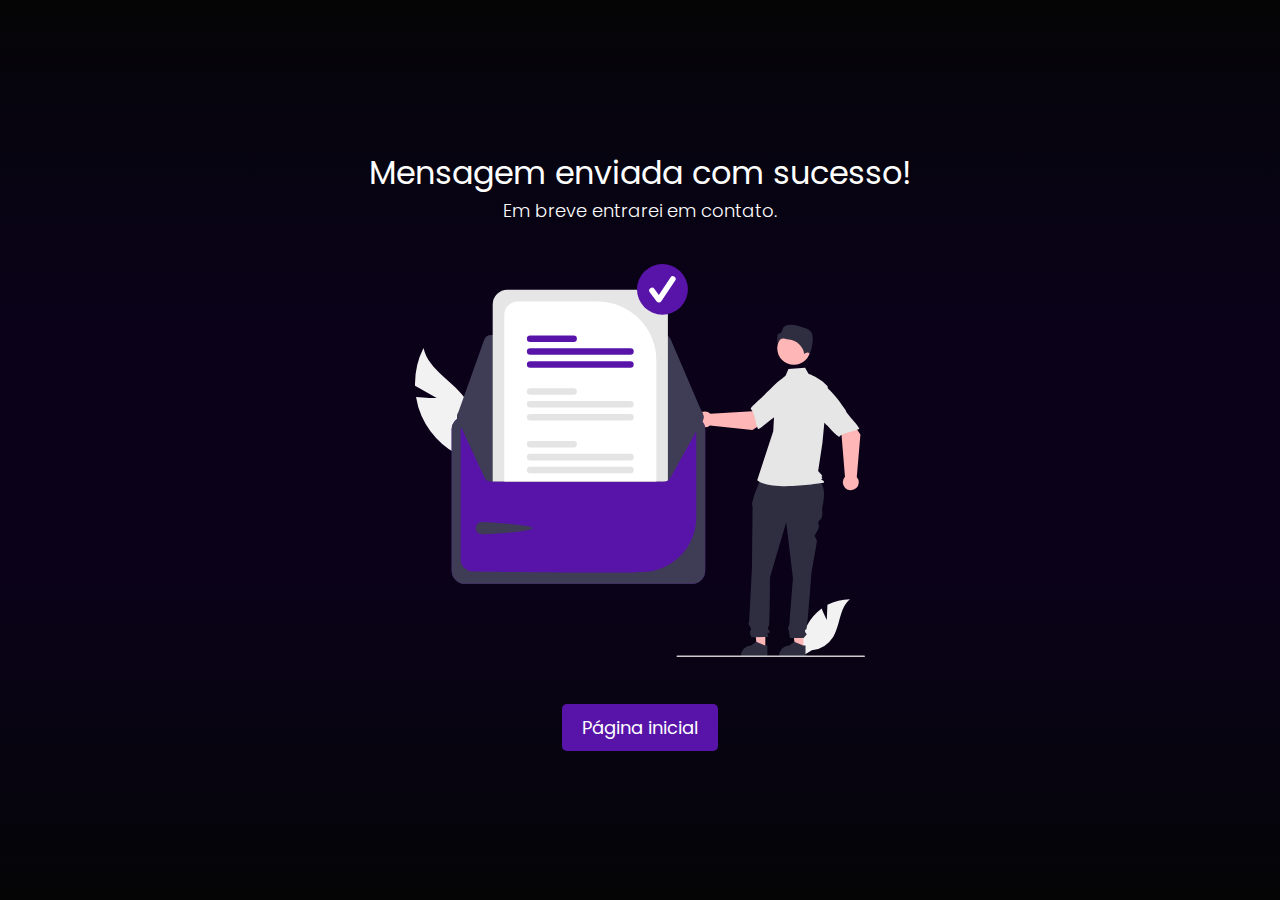
<file: pages/message.html>
<!DOCTYPE html>
<html lang="pt-BR">

<head>
    <meta charset="UTF-8">
    <meta http-equiv="X-UA-Compatible" content="IE=edge">
    <meta name="viewport" content="width=device-width, initial-scale=1.0">
    <title>Email enviado</title>
    <link rel="stylesheet" href="../assets/css/style.css">
    <link rel="stylesheet" href="../assets/css/message.css">

</head>

<body>
    <section class='message--container'>
        <div class='message--content'>
            <h1>Mensagem enviada com sucesso!</h1>
            <p>Em breve entrarei em contato.</p>
            <div class='image--container'>
                <img src="../assets/img/message-sent.svg" alt="Pessoa enviando mensagem.">
            </div>
            <a href="https://lucasleitedosreis.github.io/portfolio/">Página inicial</a>
        </div>
    </section>
</body>

</html>
</file>
<file: assets/css/style.css>
@import url(https://fonts.googleapis.com/css?family=Poppins:100,100italic,200,200italic,300,300italic,regular,italic,500,500italic,600,600italic,700,700italic,800,800italic,900,900italic);
:root {
  --color-white: #fff;
  --color-primary-purple: #5814a9;
  --color-secondary-purple: #330053;
  --color-tertiary-green: #37ff00;
  --color-background-primary: linear-gradient(
    to top,
    #050505,
    #06040c,
    #070411,
    #090315,
    #0b0219,
    #0b0219,
    #0b0219,
    #0b0219,
    #090315,
    #070411,
    #06040c,
    #050505
  );
  --color-background-secondary: #252525;
}

/*=========reset========*/
*,
*:hover,
*:focus {
  margin: 0;
  padding: 0;
  box-sizing: border-box;
}
ul {
  list-style: none;
  padding: 0;
}
a {
  text-decoration: none;
}
img {
  width: 100%;
}
/*=========end reset========*/

html {
  scroll-behavior: smooth;
}

body {
  width: 100%;
  height: calc(100vh - 100px);
  font-family: "Poppins", Arial, Helvetica, sans-serif;
  background: var(--color-background-primary);
}

/*======================================================general styles======================================================*/

/*=========title========*/
#title--section {
  position: relative;
  font-size: 2.25rem;
  font-weight: 400;
  letter-spacing: 0.3rem;
  color: var(--color-white);
  margin-top: 100px;
}
#title--section::before {
  position: absolute;
  content: "[";
  font-size: 3rem;
  font-weight: bold;
  top: -8px;
  left: -28px;
  color: var(--color-primary-purple);
}
#title--section::after {
  position: absolute;
  content: "]";
  font-size: 3rem;
  font-weight: bold;
  top: -8px;
  right: -28px;
  color: var(--color-primary-purple);
}
/*=========end section title========*/
/*=========anime scroll========*/
[data-anime] {
  opacity: 0;
  transition: 0.8s;
  transform: translate3d(0px, -30px, 0px);
}
[data-anime].animate {
  opacity: 1;
  transform: translate3d(0px, 0px, 0px);
}
/*=========end anime scroll========*/

/*======================================================end general styles======================================================*/

/*======================================================scroll style======================================================*/
/* Works on Chrome, Edge, and Safari */
*::-webkit-scrollbar {
  width: 7px;
}

*::-webkit-scrollbar-track {
  background: #242424;
}

*::-webkit-scrollbar-thumb {
  background-color: var(--color-background-primary);
  border-radius: 20px;
}

/*=========end scroll style========*/

/*============================================================header======================================================*/
.header--container {
  width: 100%;
  position: fixed;
  top: 0;
  display: flex;
  justify-content: center;
  align-items: center;
  z-index: 10;
  padding: 0 20px;
}
.header--content {
  width: 1280px;
  height: 80px;
  display: flex;
  justify-content: space-between;
  align-items: center;
}
.header__bg {
  background: var(--color-secondary-purple);
  transition: 0.5s;
}
.header--content .logo--header {
  color: var(--color-white);
  font-size: 2.25rem;
  font-weight: 500;
  letter-spacing: 0.125rem;
  transition: 0.3s;
}
.header--content .logo--header:hover {
  color: var(--color-primary-purple);
}
.logo--header span {
  color: var(--color-primary-purple);
  transition: 0.3s;
}
.logo--header:hover span {
  color: var(--color-white);
}

/*============================================================menu======================================================*/
.menu--nav__content {
  display: flex;
  gap: 20px;
}
.menu--nav__item a {
  display: block;
  font-size: 1.2rem;
  font-weight: 300;
  color: var(--color-white);
  padding: 10px 10px;
  transition: 0.3s;
}
.menu--nav__item a:hover,
.menu--nav__item a:focus {
  color: var(--color-primary-purple);
}

.btn-menu {
  display: none;
}
/* ============================botão menu=================================== */
@media only screen and (max-width: 980px) {
  .btn-menu {
    display: flex;
    padding: 0.5rem 1rem;
    font-size: 1rem;
    border: none;
    background: none;
    color: var(--color-white);
    gap: 0.5rem;
    cursor: pointer;
  }

  .hamburguer {
    width: 30px;
    color: var(--color-primary-purple);
    border-top: 3px solid var(--color-primary-purple);
    z-index: 2000;
  }
  .hamburguer::after,
  .hamburguer::before {
    position: relative;
    display: block;
    content: "";
    background: currentColor;
    width: 30px;
    height: 3px;
    margin-top: 7px;
    transition: 0.3s;
  }
  .menu--nav__container.active .hamburguer {
    border-top: none;
  }
  .menu--nav__container.active .hamburguer::after {
    transform: rotate(135deg);
    top: -10px;
  }
  .menu--nav__container.active .hamburguer::before {
    transform: rotate(-135deg);
  }

  .menu--nav__content {
    display: flex;
    flex-direction: column;
    align-items: center;
    justify-content: center;
    position: absolute;
    width: 100%;
    height: 0;
    top: 0px;
    right: 0px;
    background: #161616;
    visibility: hidden;
    overflow-y: hidden;
    z-index: 1000;
    transition: 0.6s ease-in-out;
  }
  .menu--nav__container.active .menu--nav__content {
    visibility: visible;
    overflow-y: auto;
    height: 100vh;
  }
  .menu--nav__item a {
    font-size: 2rem;
    padding: 32px 0;
    margin: 0 20px;
    text-align: center;
  }
} /*=========end menu========*/
/*=========end header========*/
/*============================================================about======================================================*/
.about--container {
  max-width: 1280px;
  height: auto;
  margin: 0 auto;
  padding: 0 20px;
  display: flex;
  flex-direction: column;
  justify-content: center;
  align-items: center;
}
.about--container__content {
  width: 100%;
  margin-top: 210px;
  margin-bottom: 100px;
  display: flex;
  gap: 80px;
  align-items: center;
  justify-content: space-around;
  flex-wrap: wrap-reverse;
}

.about--content {
  display: flex;
  flex-direction: column;
  justify-content: center;
}

/*============================================================about-description======================================================*/
.about--content__presentation p:nth-child(1) {
  color: var(--color-white);
  font-size: 6rem;
  font-weight: 500;
  line-height: 0.8;
}
.about--content__name {
  color: var(--color-white);
  font-size: 4rem;
  font-weight: 500;
}
.about--content__profession {
  font-size: 2.25rem;
  font-weight: 300;
  color: var(--color-primary-purple);
  margin-top: 20px;
}
.about--content__description {
  max-width: 550px;
  margin: 30px 0px;
  font-size: 1.25rem;
  font-weight: 300;
  line-height: 1.875;
  color: var(--color-white);
}
/*=========end about-description========*/

/*============================================================about-button======================================================*/

.about--content__button a {
  font-size: 1.125rem;
  display: inline-block;
  padding: 20px 40px;
  background: var(--color-primary-purple);
  color: var(--color-white);
  transition: 0.3s;
  border-radius: 5px;
}
.about--content__button a:hover,
.about--content__button a:focus {
  background: var(--color-secondary-purple);
}
/*=========end about-button========*/

/*============================================================about-image======================================================*/
.about--container-image {
  display: flex;
  justify-content: center;
  align-items: center;
}

.about--content__image {
  max-width: 350px;
  position: relative;
  display: flex;
  justify-content: center;
  align-items: center;
}
.about--content__image::before {
  content: "";
  display: block;
  position: absolute;
  width: 380px;
  height: 380px;
  border-radius: 50%;
  -webkit-box-shadow: 0px 0px 49px -8px var(--color-primary-purple);
  -moz-box-shadow: 0px 0px 49px -8px var(--color-primary-purple);
  box-shadow: 0px 0px 49px -8px var(--color-primary-purple);
  animation: looping 7s ease-in-out infinite;
}
.about--content__image::after {
  content: "";
  display: block;
  position: absolute;
  width: 480px;
  height: 480px;
  border-radius: 50%;
  -webkit-box-shadow: 0px 0px 49px -8px var(--color-secondary-purple);
  -moz-box-shadow: 0px 0px 49px -8px var(--color-secondary-purple);
  box-shadow: 0px 0px 49px -8px var(--color-secondary-purple);
  animation: looping 8s ease-in-out infinite;
}
@keyframes looping {
  0% {
    scale: 1;
  }
  50% {
    scale: 1.1;
  }
  0% {
    scale: 1;
  }
}
/*=========end about-image========*/
/*=========end about========*/

/*===============================================projects section=================================================*/

.projects--section {
  max-width: 1280px;
  height: auto;
  margin: 0 auto;
  display: flex;
  align-items: center;
  flex-direction: column;
  padding: 30px 20px 0px 20px;
}

.content--projects {
  width: 100%;
  display: flex;
  justify-content: center;
  align-items: center;
  flex-wrap: wrap;
  gap: 60px;
  margin-top: 100px;
}
.cards--wrapper {
  width: 300px;
  height: 540px;
  display: flex;
  flex-direction: column;
  align-items: center;
  justify-content: center;
  border-radius: 5px;
  padding-bottom: 15px;
  overflow: hidden;
  background: var(--color-background-secondary);
  border-bottom: solid 5px var(--color-secondary-purple);
  -webkit-box-shadow: 0px 20px 21px -2px rgba(0, 0, 0, 0.75);
  -moz-box-shadow: 0px 20px 21px -2px rgba(0, 0, 0, 0.75);
  box-shadow: 0px 20px 21px -2px rgba(0, 0, 0, 0.75);
  transition: 0.5s ease-in-out;
}
.cards--wrapper:hover .card--wrapp__img a img {
  transition: 0.3s;
  transform: scale(0.98);
}
.card--wrapp__text {
  position: relative;
  width: 300px;
  color: var(--color-white);
  display: flex;
  flex-direction: column;
  align-items: center;
  padding: 0px 15px 15px 15px;
}
.card--wrapp__text::before {
  position: absolute;
  content: "";
  width: 200px;
  height: 5px;
  margin-top: 40px;
  background: #37ff00;
  border-radius: 20px;
}
.card--wrapp__title {
  font-size: 1rem;
  font-weight: 400;
  margin-bottom: 15px;
}
.card--wrapp__description {
  font-size: 0.875rem;
  font-weight: 300;
  margin-top: 15px;
}
.card--wrapp__skills {
  width: 100%;
  display: flex;
  justify-content: center;
  gap: 10px;
}
.card--wrapp__skills p {
  font-size: 0.875rem;
  font-weight: 300;
  background: var(--color-background-primary);
  color: var(--color-white);
  border-radius: 20px;
  padding: 5px 10px;
}
.card--wrapp__web a {
  display: block;
  font-size: 1.2rem;
  color: #ffffff;
  padding: 5px 10px;
  margin-top: 15px;
  transition: 0.2s;
}
.card--wrapp__web a:hover {
  color: var(--color-tertiary-green);
}

.projects--content__more a {
  display: block;
  color: var(--color-white);
  background: var(--color-primary-purple);
  margin-top: 50px;
  margin-bottom: 30px;
  border-radius: 5px;
  padding: 10px 30px;
  transition: 0.3s;
}
.projects--content__more a:hover {
  background: var(--color-secondary-purple);
}
/*=========end projects section========*/
/*====================================================skills section===================================================*/

.skills--section {
  max-width: 1280px;
  height: auto;
  padding: 30px 20px 0px 20px;
  margin: 0 auto;
  margin-bottom: 60px;
  display: flex;
  flex-direction: column;
  justify-content: center;
  align-items: center;
}

.skills--container {
  width: 100%;
  max-width: 1280px;
  display: flex;
  flex-wrap: wrap;
  justify-content: center;
  align-items: flex-start;
  gap: 60px;
  margin-top: 150px;
}

.skill-content {
  position: relative;
  min-width: 300px;
  max-height: 500px;
  /* border-bottom: solid 5px var(--color-secondary-purple); */
  -webkit-box-shadow: 0px 20px 21px -2px rgba(0, 0, 0, 0.75);
  -moz-box-shadow: 0px 20px 21px -2px rgba(0, 0, 0, 0.75);
  box-shadow: 0px 20px 21px -2px rgba(0, 0, 0, 0.75);
  border-radius: 5px 5px 0px 0px;
  margin-bottom: 50px;
}

.skill--text {
  position: absolute;
  font-weight: 700;
  font-size: 2rem;
  left: 30px;
  top: -23px;
}
.skill--text__html {
  color: #ff4501;
}
.skill--text__css {
  color: #0095ff;
}
.skill--text__js {
  color: #ffae00;
}
.skill--text__react {
  color: #00c8ff;
}
.skill--text__typescript {
  color: #3178c6;
}

.skills--content__list {
  width: 100%;
  height: 100%;
  background: var(--color-background-secondary);
  flex-direction: column;
  display: none;
  overflow: hidden;
}

.skills--content__list.active {
  display: flex;
  animation: animeSkill 2s forwards;
}
@keyframes animeSkill {
  0% {
    opacity: 0;
    max-height: 0;
  }
  50% {
    max-height: 300px;
  }
  100% {
    opacity: 1;
    overflow: visible;
    transition: 2s;
  }
}
.skills--content__list li {
  font-size: 1rem;
  font-weight: 300;
  color: var(--color-white);
  padding: 6px;
}
.skills--content__list li:nth-child(even) {
  background: var(--color-background-primary);
}
.porcentage--container {
  width: 100%;
  height: 110px;
  display: flex;
  gap: 20px;
  flex-direction: column;
  justify-content: center;
  background: #000000;
  padding: 20px;
  border-radius: 5px 5px 0px 0px;
}
.porcentage--container p {
  margin-top: 20px;
  color: var(--color-white);
}
.porcentage--content {
  position: relative;
  width: 100%;
  height: 12px;
  background: var(--color-background-secondary);
}
.porcent {
  position: absolute;
  font-size: 0.875rem;
  font-weight: 300;
  color: var(--color-white);
  top: -50px;
  right: 1px;
}
.porcentage--bar {
  height: 8px;
}
/* =====================================color bar================================= */
.html--bar {
  width: 75%;
  background: #ff4501;
}
.css--bar {
  width: 60%;
  background: #0095ff;
}
.javascript--bar {
  width: 55%;
  background: #ffae00;
}
.react--bar {
  width: 45%;
  background: #00c8ff;
}
.typescript--bar {
  width: 40%;
  background: #3178c6;
}
.view--more {
  position: relative;
  font-size: 1rem;
  font-weight: 300;
  color: var(--color-white);
  background: var(--color-secondary-purple);
  padding: 15px 15px 15px 90px;
  cursor: pointer;
}
.view--more::after {
  position: absolute;
  content: url("../img/arrow.svg");
  display: inline-block;
  top: 16px;
  right: 90px;
  transition: 0.3s;
}
.view--more.active::after {
  top: 8px;
  transform: rotate(180deg);
}
/*=========end skills section========*/
/*===============================================contacts section ==============================================*/
.contacts--section {
  width: 100%;
  max-width: 1280px;
  height: auto;
  margin: 0 auto;
  display: flex;
  align-items: center;
  justify-content: center;
  flex-direction: column;
  padding: 0px 20px;
}

.contacts--container {
  max-width: 1280px;
  width: 100%;
  display: flex;
  gap: 20px;
  flex-wrap: wrap;
  align-items: center;
  justify-content: space-around;
  margin-top: 20px;
}
.social--container {
  display: flex;
  flex-wrap: wrap;
  flex-direction: column;
  justify-content: center;
  align-items: center;
}
.social--content {
  display: flex;
  gap: 50px;
  margin: 30px 0px;
}
.social--content a {
  font-size: 1.5rem;
  font-weight: 400;
  color: var(--color-white);
  transition: 0.3s;
}
.social--content i {
  margin-right: 5px;
}
.social--content a:hover,
.social--content a:focus,
.about--content a:focus {
  color: var(--color-primary-purple);
}
.social--container figure img {
  display: block;
  max-width: 450px;
}
.form--container {
  height: 100%;
  display: flex;
  flex-direction: column;
  justify-content: center;
  align-items: center;
}
.form--container h3 {
  font-size: 1.875rem;
  font-weight: 300;
  color: #fff;
}
.form--content {
  max-width: 500px;
  display: flex;
  flex-direction: column;
  margin-top: 20px;
}
.form--content label {
  font-size: 1.2rem;
  font-weight: 300;
  color: var(--color-white);
  margin-bottom: 10px;
}
.form--content input {
  width: 100%;
  min-width: 250px;
  height: 50px;
  font-size: 1.125rem;
  outline: none;
  padding: 5px;
  border-radius: 5px;
  margin-bottom: 15px;
}
.form--content textarea {
  width: 100%;
  min-width: 250px;
  font-size: 1.125rem;
  resize: none;
  outline: none;
  padding: 5px;
  border-radius: 5px;
  margin-bottom: 15px;
}
.form--content button {
  padding: 15px 10px;
  font-size: 1.2rem;
  color: var(--color-white);
  background: var(--color-primary-purple);
  border-radius: 5px;
  cursor: pointer;
  transition: 0.3s;
  margin-bottom: 80px;
  border: none;
}
.form--content button:hover,
.form--content button:focus {
  background: var(--color-secondary-purple);
}
/*===============================================footer==============================================*/

footer {
  width: 100%;
  height: auto;
  background: var(--color-secondary-purple);
  display: flex;
  justify-content: center;
  align-items: center;
  padding: 0px 20px;
}
footer div {
  width: 100%;
  max-width: 1280px;
  height: 60px;
  color: var(--color-white);
  display: flex;
  align-items: center;
  justify-content: space-around;
}
footer div h3 {
  font-size: 0.9rem;
  font-weight: 600;
}
footer div p {
  font-size: 0.8rem;
  font-weight: 300;
}

/*============================================================media queries 1400px======================================================*/
@media only screen and (max-width: 1440px) {
  .about--container__content {
    justify-content: center;
    margin-top: 178px;
  }
  .about--content__presentation p:nth-child(1) {
    font-size: 4.5rem;
  }
  .about--content__name {
    font-size: 3rem;
    font-weight: 400;
  }
  .about--content__profession {
    font-size: 1.875rem;
  }
  .about--content__description {
    font-size: 1.125rem;
  }
  .about--content__button a {
    padding: 15px 30px;
  }
  .about--content__image {
    max-width: 280px;
  }
  .about--content__image::before {
    width: 300px;
    height: 300px;
  }
  .about--content__image::after {
    width: 380px;
    height: 380px;
  }
  #scroll--btn {
    margin-top: 10px;
  }
}
/*============================================================media queries 980px======================================================*/
@media only screen and (max-width: 980px) {
  /*===================================================about--container======================================================*/
  .about--container {
    height: auto;
  }
  .about--container__content {
    margin-top: 150px;
    margin-bottom: 10px;
    flex-direction: column-reverse;
  }
  .about--content__presentation p:nth-child(1) {
    margin-top: 50px;
    font-size: 3rem;
  }
  .about--content__name {
    font-size: 2rem;
    font-weight: 400;
  }
  .about--content__profession {
    font-size: 1.5rem;
    margin-top: 10px;
  }
  .about--content__description {
    max-width: 400px;
    font-size: 1rem;
    margin: 10px 0px;
  }
  .about--content__button a {
    font-size: 1rem;
    padding: 10px 20px;
  }
  .about--content__image {
    max-width: 200px;
  }
  .about--content__image::before {
    width: 210px;
    height: 210px;
  }
  .about--content__image::after {
    width: 270px;
    height: 270px;
  }
  #scroll--btn {
    display: none;
  }
  /*============================================================title queries======================================================*/
  #title--section {
    font-size: 1.5rem;
  }
  #title--section::before {
    font-size: 2.5rem;
    top: -12px;
  }
  #title--section::after {
    font-size: 2.5rem;
    top: -12px;
  }
  /*============================================================contatos======================================================*/
  .contacts--container {
    flex-direction: column;
  }
  .social--container figure img {
    display: none;
  }
  .form--container h3 {
    font-size: 1.5rem;
  }
  .form--content label {
    font-size: 1rem;
    margin-bottom: 10px;
  }
  .form--content input {
    height: 35px;
    font-size: 1rem;
    outline: none;
    margin-bottom: 15px;
  }
}
@media only screen and (max-width: 600px) {
  .about--container__content {
    margin-bottom: 10px;
  }
  .about--content__presentation p:nth-child(1) {
    margin-top: 20px;
    font-size: 2.5rem;
    margin-bottom: 5px;
  }
  .about--content__name {
    font-size: 1.5rem;
  }
  .about--content__profession {
    font-size: 1.2rem;
  }
  .about--content__description {
    font-size: 1rem;
    margin: 10px 0px;
  }
  .about--content__image {
    max-width: 150px;
  }
  .about--content__image::before {
    width: 160px;
    height: 160px;
  }
  .about--content__image::after {
    width: 220px;
    height: 220px;
  }

  .cards--wrapper {
    width: 300px;
    height: 500px;
  }
  .card--wrapp__img {
    width: 250px;
    padding: 15px 15px 5px 15px;
  }
  .social--content a {
    font-size: 1rem;
    font-weight: 400;
  }
}
</file>
<file: assets/css/message.css>
body {
  width: 100%;
  height: 100vh;
  display: flex;
  justify-content: center;
  align-items: center;
}
.message--container {
  display: flex;
  justify-content: center;
  align-items: center;
}
.message--content {
  color: var(--color-white);
  display: flex;
  flex-direction: column;
  justify-content: center;
  align-items: center;
  flex-wrap: wrap;
  padding: 40px;
  text-align: center;
}
.message--content h1 {
  font-size: 2rem;
  font-weight: 400;
}
.message--content p {
  font-size: 1.125rem;
  font-weight: 300;
}
.message--content a {
  background: var(--color-primary-purple);
  color: var(--color-white);
  font-size: 1.125rem;
  font-weight: 400;
  padding: 10px 20px;
  border-radius: 5px;
  transition: 0.3s;
}
.message--content a:hover {
  background: var(--color-secondary-purple);
}
.image--container {
  max-width: 450px;
  margin: 40px 0px;
}
@media only screen and (max-width: 600px) {
  .message--content h1 {
    font-size: 1.5rem;
  }
  .message--content p {
    font-size: 1rem;
    font-weight: 300;
  }
  .message--content a {
    font-size: 1rem;
    font-weight: 300;
    padding: 5px 15px;
  }
}
</file>
